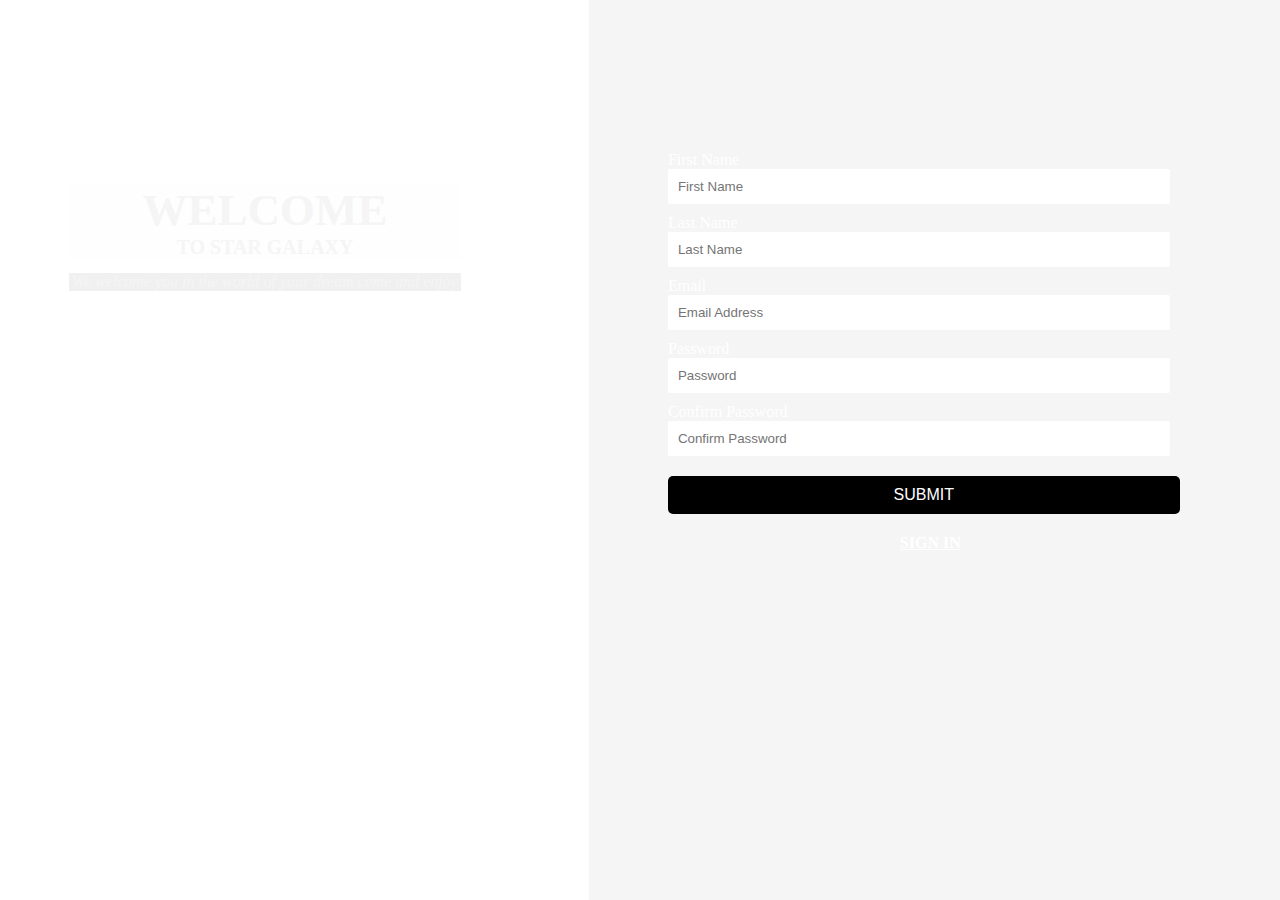
<file: Black and white desktop/index.html>
<!DOCTYPE html>
<html lang="en">

<head>
    <meta charset="UTF-8">
    <meta http-equiv="X-UA-Compatible" content="IE=edge">
    <meta name="viewport" content="width=device-width, initial-scale=1.0">
    <title>Sign up - Black and White</title>
    <link rel="stylesheet" href="style.css">
</head>

<body>
    <main>
        <div id="main_div">
            <div id="left_text">
                <h2> <span>WELCOME</span><br> TO STAR GALAXY</h2>
                <p><i>We welcome you in the world of your dream come and enjoy</i></p>
            </div>

            <div id="right">
                <form action="#" method="post" id="form">
                    <h1>SIGN UP</h1>
                    <label>First Name <br><input type="text" id="first_name" name="first_name" placeholder="First Name"
                            required></label><br>
                    <label>Last Name <br><input type="text" id="last_name" name="last_name" placeholder="Last Name"
                            required></label><br>
                    <label>Email <br><input type="Email" id="Email" name="Email" placeholder="Email Address"
                            required></label><br>
                    <label>Password <br><input type="password" id="password" name="password" placeholder="Password"
                            required></label><br>
                    <label> Confirm Password <br><input type="Cpassword" id="Cpassword" name="Cpassword"
                            placeholder="Confirm Password" required></label><br>
                    <button class="button">SUBMIT</button>
                </form>
                <p > <a href="/signin.html">SIGN IN</a></p>
            </div>


        </div>

    </main>

</body>

</html>
</file>
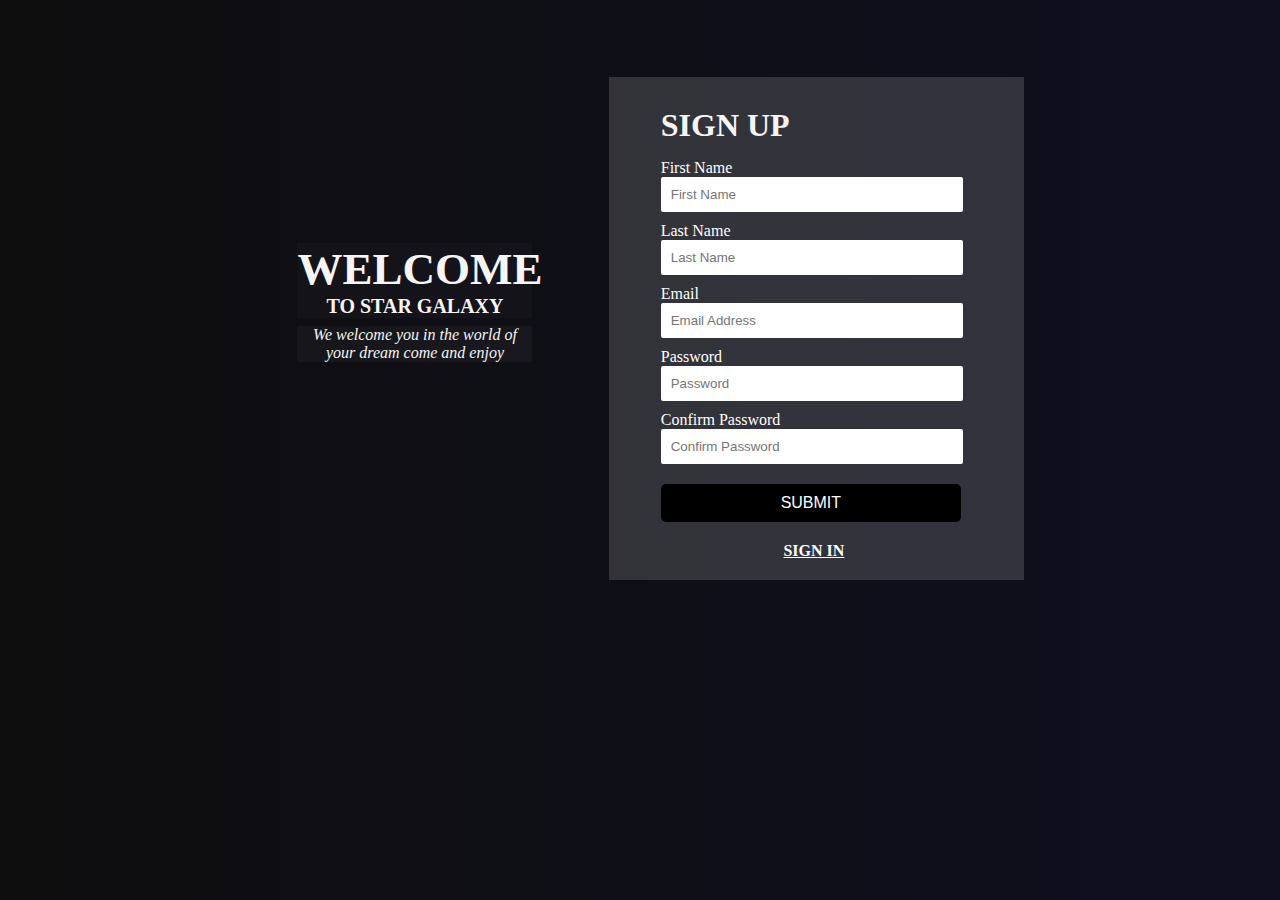
<file: Black and white/index.html>
<!DOCTYPE html>
<html lang="en">

<head>
    <meta charset="UTF-8">
    <meta http-equiv="X-UA-Compatible" content="IE=edge">
    <meta name="viewport" content="width=device-width, initial-scale=1.0">
    <title>Sign up - Black and White</title>
    <link rel="stylesheet" href="style.css">
</head>

<body>
    <main>
        <div id="main_div">
            <div id="left_text">
                <h2> <span>WELCOME</span><br> TO STAR GALAXY</h2>
                <p><i>We welcome you in the world of your dream come and enjoy</i></p>
            </div>

            <div id="right">
                <form action="#" method="post" id="form">
                    <h1>SIGN UP</h1>
                    <label>First Name <br><input type="text" id="first_name" name="first_name" placeholder="First Name"
                            required></label><br>
                    <label>Last Name <br><input type="text" id="last_name" name="last_name" placeholder="Last Name"
                            required></label><br>
                    <label>Email <br><input type="Email" id="Email" name="Email" placeholder="Email Address"
                            required></label><br>
                    <label>Password <br><input type="password" id="password" name="password" placeholder="Password"
                            required></label><br>
                    <label> Confirm Password <br><input type="Cpassword" id="Cpassword" name="Cpassword"
                            placeholder="Confirm Password" required></label><br>
                    <button class="button">SUBMIT</button>
                </form>
                <p> <a href="/signin.html">SIGN IN</a></p>
            </div>


        </div>

    </main>

</body>

</html>
</file>
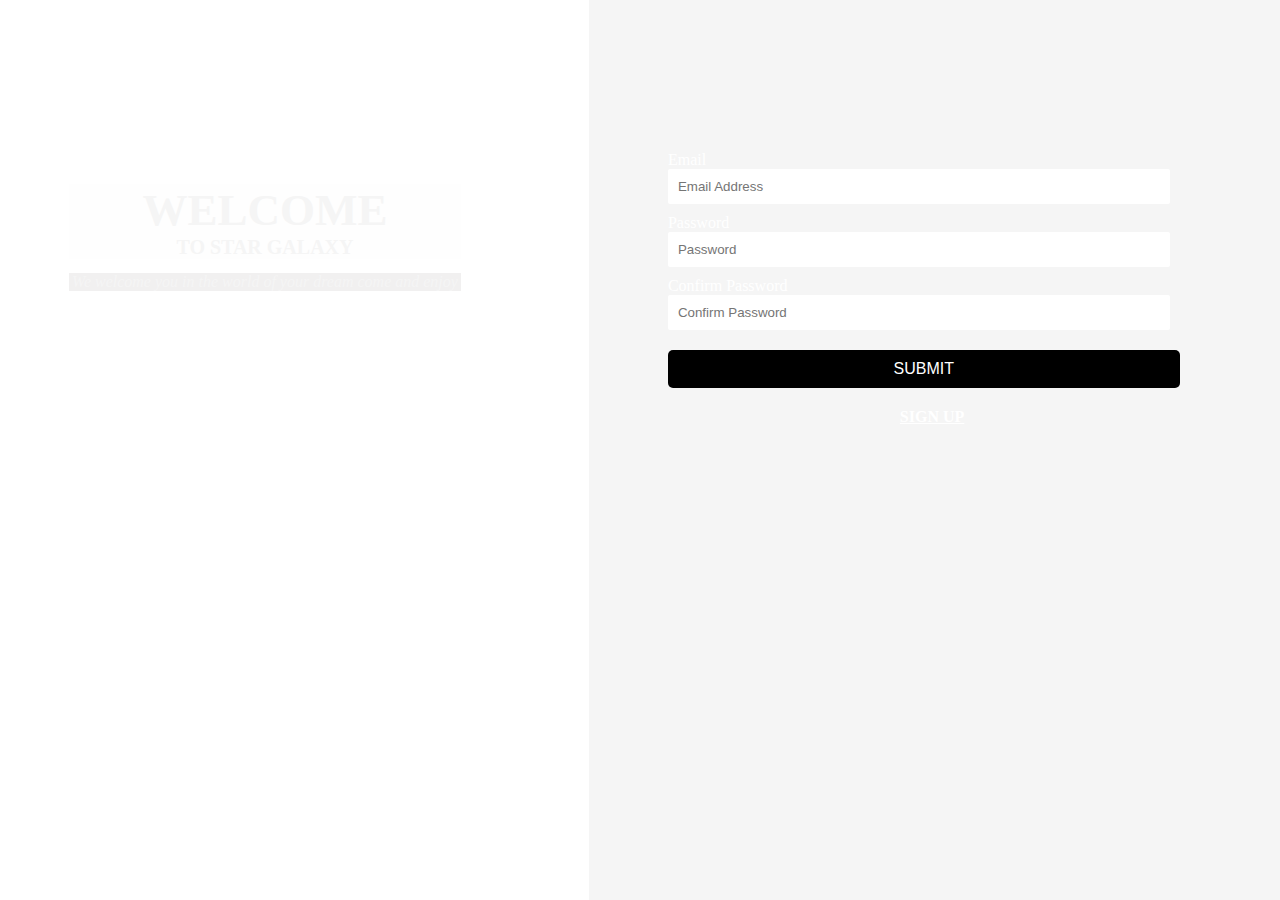
<file: Black and white desktop/signin.html>
<!DOCTYPE html>
<html lang="en">
<head>
    <meta charset="UTF-8">
    <meta http-equiv="X-UA-Compatible" content="IE=edge">
    <meta name="viewport" content="width=device-width, initial-scale=1.0">
    <link rel="stylesheet" href="style.css">
    <title>Sign in - Black and White</title>
</head>
<body>
    <main>
        <div id="main_div">
            <div id="left_text">
                <h2> <span>WELCOME</span><br> TO STAR GALAXY</h2>
                <p><i>We welcome you in the world of your dream come and enjoy</i></p>
            </div>

            <div id="right">
                <form action="#" method="post" id="form">
                    <h1>SIGN IN</h1>
                    <label>Email <br><input type="Email" id="Email" name="Email" placeholder="Email Address"
                            required></label><br>
                    <label>Password <br><input type="password" id="password" name="password" placeholder="Password"
                            required></label><br>
                    <label> Confirm Password <br><input type="Cpassword" id="Cpassword" name="Cpassword"
                            placeholder="Confirm Password" required></label><br>
                    <button class="button">SUBMIT</button>
                </form>
                <p> <a href="/index.html">SIGN UP</a></p>
            </div>


        </div>

    </main>
</body>
</html>
</file>
<file: Black and white desktop/style.css>
* {
    padding: 0%;
    margin: 0%;

}


#main_div {
    background-image: url(https://images2.alphacoders.com/238/238870.jpg);
    background-size: cover;
    background-repeat: no-repeat;
    width: 100%;
    display: flex;
    
    height: 100vh;
}

#left_text {
    width: 40%;
    color: whitesmoke;
   
}

#welcome{
    font-size: 25px;
}
#left_text h2  {
    font-size: 20px;
    margin-top: 40%;
    margin-left: 15%;
    text-align: center;
    background-color: rgba(163, 163, 163, 0.007);
}
#left_text p{
    margin-left: 15%;
    text-align: center;
    font-weight: 500;
    margin-top: 3%;
    background-color: rgba(156, 148, 148, 0.137);
    
}

span {
    font-size: 45px;
    text-align: left;
}

#right h1 {
    color: whitesmoke;
    margin-bottom: 15px;
    padding-top: 20px;
}

#right {
    margin-left: 10%;
    width: 60%;
    background-color: rgba(201, 201, 202, 0.192);
}

#form {
    padding: 10px;
    margin-left: 10%;
    margin-top: 10%;
}

#right input {
    padding: 10px;
    margin-bottom: 10px;
    border-radius: 2px;
    border: none;
    width: 80%;
    outline: none;
}

#right p{
    margin-left: 45%;
    font-weight: 700;
    margin-bottom: 20px;

}
#right p a{
    color: white;
    
}
#right label {
    color: white;
    margin-bottom: 5px;
}

.button {
    background-color: black;
    color: white;
    border-radius: 5px;
    border: none;
    padding: 10px;
    margin-top: 10px;
    margin-bottom: 10px;
    font-size: medium;
    width: 85%;
}
</file>
<file: Black and white/style.css>
* {
    padding: 0%;
    margin: 0%;

}
body{
    background-image: linear-gradient(to right ,rgb(14, 14, 15),rgb(15, 15, 31));
}

#main_div {
    background-image: url(https://images2.alphacoders.com/238/238870.jpg);
    background-size: cover;
    background-repeat: no-repeat;
    width: 60%;
    margin-left: 20%;
    margin-top: 6%;
    display: flex;
    border-radius: 10px;
}

#left_text {
    width: 40%;
    color: whitesmoke;
   
}

#welcome{
    font-size: 25px;
}
#left_text h2  {
    font-size: 20px;
    margin-top: 60%;
    margin-left: 15%;
    text-align: center;
    background-color: rgba(185, 177, 177, 0.034);
}
#left_text p{
    margin-left: 15%;
    text-align: center;
    font-weight: 500;
    margin-top: 3%;
    background-color: rgba(185, 177, 177, 0.055);
    
}

span {
    font-size: 45px;
    text-align: left;
}

#right h1 {
    color: whitesmoke;
    margin-bottom: 15px;
    padding-top: 20px;
}

#right {
    margin-left: 10%;
    width: 60%;
    background-color: rgba(201, 201, 202, 0.192);
}

#form {
    padding: 10px;
    margin-left: 10%;
}

#right input {
    padding: 10px;
    margin-bottom: 10px;
    border-radius: 2px;
    border: none;
    width: 80%;
    outline: none;
}

#right p{
    margin-left: 42%;
    font-weight: 700;
    margin-bottom: 20px;

}
#right p a{
    color: white;
    
}
#right label {
    color: white;
    margin-bottom: 5px;
}

.button {
    background-color: black;
    color: white;
    border-radius: 5px;
    border: none;
    padding: 10px;
    margin-top: 10px;
    margin-bottom: 10px;
    font-size: medium;
    width: 85%;
}
</file>
